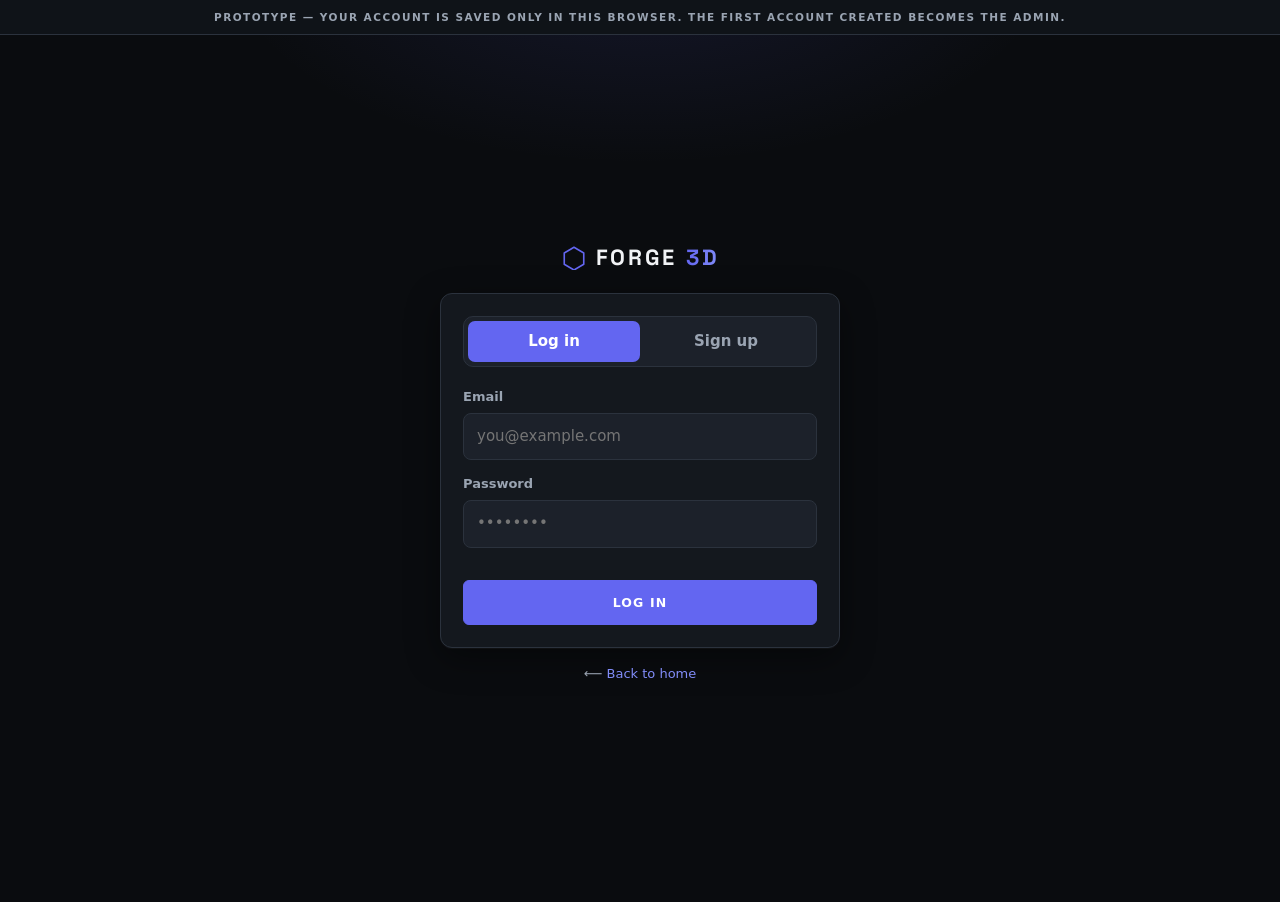
<file: admin.html>
<!DOCTYPE html>
<html lang="en">
<head>
<meta charset="UTF-8" />
<meta name="viewport" content="width=device-width, initial-scale=1.0, viewport-fit=cover" />
<title>Admin · Forge3D</title>
<meta name="theme-color" content="#0b0d10" />
<link rel="icon" href="data:image/svg+xml,%3Csvg xmlns='http://www.w3.org/2000/svg' viewBox='0 0 32 32'%3E%3Crect width='32' height='32' rx='7' fill='%230b0d10'/%3E%3Cpath d='M16 5 27 11.5v13L16 31 5 24.5v-13z' fill='none' stroke='%236366f1' stroke-width='2' stroke-linejoin='round'/%3E%3C/svg%3E" />
<link rel="stylesheet" href="forge-ui.css" />
<style>
  .page{padding:26px 0 60px}
  .head{display:flex;align-items:center;gap:14px;margin-bottom:22px;flex-wrap:wrap}
  .head h1{margin:0;font-size:24px}
  .head .spacer{flex:1}
  .section-title{font-size:13px;text-transform:uppercase;letter-spacing:.6px;color:var(--mut);margin:30px 0 12px;font-weight:700}
  .toolbar{display:flex;gap:10px;margin-bottom:12px;flex-wrap:wrap}
  .toolbar .input{max-width:280px}
  .chartcard{display:flex;gap:4px;align-items:flex-end;height:140px;padding:16px;background:var(--panel);border:1px solid var(--line);border-radius:var(--radius)}
  .bar{flex:1;background:linear-gradient(180deg,var(--accent),#3f44b8);border-radius:4px 4px 0 0;min-height:2px;position:relative}
  .bar span{position:absolute;top:-18px;left:50%;transform:translateX(-50%);font-size:10px;color:var(--mut)}
  .bar small{position:absolute;bottom:-18px;left:50%;transform:translateX(-50%);font-size:9.5px;color:var(--mut);white-space:nowrap}
  .empty{padding:40px;text-align:center;color:var(--mut)}
  .gate{min-height:80vh;display:flex;align-items:center;justify-content:center;text-align:center}
</style>
</head>
<body>
<div class="protobar">Prototype admin — reads users stored in <b>this browser</b>. With the cloud backend, this will show every signup across all devices.</div>

<nav class="nav"><div class="container">
  <a class="brand" href="index.html"><svg class="logo" viewBox="0 0 32 32"><path d="M16 4 28 11v14L16 32 4 25V11z" fill="none" stroke="#6366f1" stroke-width="2" stroke-linejoin="round"/></svg> FORGE<b>3D</b></a>
  <span class="badge admin">Admin</span>
  <div class="spacer"></div>
  <a class="navlink" href="Forge3D.html" style="margin-right:14px">Open app</a>
  <a class="btn sm ghost" href="#" id="logoutBtn">Log out</a>
</div></nav>

<div class="container page" id="app"></div>

<script src="forge-auth.js"></script>
<script>
const $ = s => document.querySelector(s);
const me = Forge.current();
const app = document.getElementById("app");
document.getElementById("logoutBtn").onclick=(e)=>{ e.preventDefault(); Forge.logout(); location.href="index.html"; };

/* ---- access guard ---- */
if(!me){ location.replace("auth.html"); }
else if(me.role!=="admin"){
  app.innerHTML='<div class="gate"><div><h1>Admins only</h1><p class="muted">Your account doesn\'t have admin access.</p><a class="btn primary" href="Forge3D.html">Back to the app</a></div></div>';
}else{
  app.innerHTML =
    '<div class="head"><h1>User administration</h1><div class="spacer"></div>'+
    '<span class="muted">Signed in as <b>'+esc(me.email)+'</b></span></div>'+
    '<div class="stats" id="stats"></div>'+
    '<div class="section-title">New sign-ups · last 14 days</div>'+
    '<div class="chartcard" id="chart"></div>'+
    '<div class="section-title">Users</div>'+
    '<div class="toolbar"><input class="input" id="search" placeholder="Search name or email…"><span class="spacer" style="flex:1"></span>'+
    '<button class="btn sm danger" id="wipe">Reset all prototype data</button></div>'+
    '<div class="card" style="padding:0;overflow:auto"><table class="table" id="tbl"></table></div>';
  $("#search").addEventListener("input", render);
  $("#wipe").addEventListener("click", ()=>{
    if(confirm("Delete ALL prototype users, sessions and events from this browser? This cannot be undone.")){
      localStorage.removeItem("forge3d_users"); localStorage.removeItem("forge3d_session"); localStorage.removeItem("forge3d_events");
      location.href="auth.html";
    }
  });
  render();
}

function esc(s){ return (s||"").replace(/[&<>"]/g,c=>({"&":"&amp;","<":"&lt;",">":"&gt;",'"':"&quot;"}[c])); }
function ago(t){ if(!t) return "—"; const d=Date.now()-t, m=60000,h=3600000,day=86400000;
  if(d<m) return "just now"; if(d<h) return Math.floor(d/m)+"m ago"; if(d<day) return Math.floor(d/h)+"h ago";
  if(d<day*30) return Math.floor(d/day)+"d ago"; return new Date(t).toLocaleDateString(); }
function dstr(t){ return new Date(t).toLocaleDateString(undefined,{month:"short",day:"numeric",year:"numeric"}); }

function render(){
  const users = Forge.load().slice().sort((a,b)=>b.createdAt-a.createdAt);
  const now=Date.now(), week=7*86400000;
  const active = users.filter(u=>now-(u.lastLogin||0)<week).length;
  const fresh  = users.filter(u=>now-(u.createdAt||0)<week).length;
  const logins = Forge.events().filter(e=>e.type==="login").length;
  const admins = users.filter(u=>u.role==="admin").length;

  $("#stats").innerHTML =
    tile("Total users", users.length, true)+
    tile("Active (7 days)", active)+
    tile("New this week", fresh)+
    tile("Total logins", logins)+
    tile("Admins", admins);

  // ---- 14-day signup chart ----
  const days=14, buckets=new Array(days).fill(0), labels=[];
  const today=new Date(); today.setHours(0,0,0,0);
  for(let i=0;i<days;i++){ const d=new Date(today); d.setDate(d.getDate()-(days-1-i));
    labels.push(d.getDate()+"/"+(d.getMonth()+1)); }
  users.forEach(u=>{ const d=new Date(u.createdAt); d.setHours(0,0,0,0);
    const idx=days-1-Math.round((today-d)/86400000); if(idx>=0&&idx<days) buckets[idx]++; });
  const max=Math.max(1,...buckets);
  $("#chart").innerHTML = buckets.map((v,i)=>
    '<div class="bar" style="height:'+(v/max*100)+'%;opacity:'+(v?1:.25)+'">'+
    (v?'<span>'+v+'</span>':'')+'<small>'+labels[i]+'</small></div>').join("");

  // ---- table ----
  const q=($("#search").value||"").toLowerCase().trim();
  const rows=users.filter(u=>!q || u.email.toLowerCase().includes(q) || (u.name||"").toLowerCase().includes(q));
  let html='<thead><tr><th>User</th><th>Role</th><th>Joined</th><th>Last seen</th><th>Logins</th><th>Status</th><th></th></tr></thead><tbody>';
  if(!rows.length) html+='<tr><td colspan="7"><div class="empty">No users yet — create one on the sign-up page.</div></td></tr>';
  rows.forEach(u=>{
    const meRow=u.id===me.id;
    html+='<tr>'+
      '<td><b>'+esc(u.name)+'</b>'+(meRow?' <span class="muted">(you)</span>':'')+'<br><span class="muted" style="font-size:12.5px">'+esc(u.email)+'</span></td>'+
      '<td>'+(u.role==="admin"?'<span class="badge admin">admin</span>':'<span class="badge">user</span>')+'</td>'+
      '<td class="muted">'+dstr(u.createdAt)+'</td>'+
      '<td class="muted">'+ago(u.lastLogin)+'</td>'+
      '<td class="mono">'+(u.logins||0)+'</td>'+
      '<td>'+(u.disabled?'<span class="badge off">disabled</span>':'<span class="badge active">active</span>')+'</td>'+
      '<td><div class="actions">'+
        btn("role","'"+u.id+"'", u.role==="admin"?"Revoke admin":"Make admin")+
        btn("toggle","'"+u.id+"'", u.disabled?"Enable":"Disable")+
        btn("pw","'"+u.id+"'","Reset PW")+
        '<button class="btn sm danger" data-act="del" data-id="'+u.id+'">Delete</button>'+
      '</div></td></tr>';
  });
  html+='</tbody>';
  $("#tbl").innerHTML=html;
  $("#tbl").querySelectorAll("button[data-act]").forEach(b=>b.onclick=()=>action(b.dataset.act,b.dataset.id));
}
function tile(k,v,acc){ return '<div class="stat"><div class="k">'+k+'</div><div class="v'+(acc?' accent':'')+'">'+v+'</div></div>'; }
function btn(act,id,label){ return '<button class="btn sm" data-act="'+act+'" data-id='+id+'>'+label+'</button>'; }

function action(act,id){
  const users=Forge.load(), u=users.find(x=>x.id===id); if(!u) return;
  const admins=users.filter(x=>x.role==="admin").length;
  if(act==="role"){
    if(u.role==="admin" && admins<=1){ toast("Can't remove the last admin.","err"); return; }
    Forge.update(id,{role:u.role==="admin"?"user":"admin"}); toast("Role updated","good");
  }
  if(act==="toggle"){
    if(u.id===me.id){ toast("You can't disable your own account.","err"); return; }
    Forge.update(id,{disabled:!u.disabled}); toast(u.disabled?"User enabled":"User disabled","good");
  }
  if(act==="pw"){
    const pw=prompt("Set a new password for "+u.email+" (min 6 chars):"); if(pw===null) return;
    if(pw.length<6){ toast("Password too short","err"); return; }
    Forge.setPassword(id,pw).then(()=>toast("Password reset","good"));
  }
  if(act==="del"){
    if(u.id===me.id){ toast("You can't delete your own account.","err"); return; }
    if(u.role==="admin" && admins<=1){ toast("Can't delete the last admin.","err"); return; }
    if(!confirm("Delete "+u.email+"? This cannot be undone.")) return;
    Forge.remove(id); toast("User deleted","good");
  }
  render();
}
</script>
</body>
</html>
</file>
<file: forge-ui.css>
@import url('https://fonts.googleapis.com/css2?family=Space+Grotesk:wght@400;500;600;700&family=Space+Mono:wght@400;700&display=swap');
/* ============================================================================
   Forge3D — shared UI / design system (premium dark theme · Venturi-inspired)
   ========================================================================== */
:root{
  --bg:#0a0c0f; --bg2:#0f1318; --panel:#14181e; --panel2:#1c212a; --line:#2b323d; --line2:#39424f;
  --txt:#f1f3f6; --mut:#9aa4b2; --accent:#6366f1; --accent2:#818cf8;
  --ok:#3ddc97; --danger:#ff5470; --sel:#2dd4ff; --warn:#ffd23f;
  --radius:12px; --maxw:1200px; --display:"Space Grotesk",ui-sans-serif,system-ui,"Segoe UI",Roboto,sans-serif;
  --mono:"Space Mono",ui-monospace,"SFMono-Regular",Menlo,Consolas,monospace;
  --elev:0 1px 0 rgba(255,255,255,.03),0 10px 34px rgba(0,0,0,.42);
  color-scheme:dark;
}
option,optgroup{background:var(--panel2);color:var(--txt)}
*{box-sizing:border-box}
html,body{margin:0;background:var(--bg);color:var(--txt);
  font:15px/1.55 ui-sans-serif,system-ui,"Segoe UI",Roboto,Helvetica,Arial;-webkit-font-smoothing:antialiased}
a{color:var(--accent2);text-decoration:none}
a:hover{color:var(--accent)}
h1,h2,h3,h4{margin:0 0 .4em;line-height:1.15;font-weight:700;letter-spacing:-.01em;font-family:var(--display)}
p{margin:0 0 1em;color:#c4cdd8}
img{max-width:100%}
.container{max-width:var(--maxw);margin:0 auto;padding:0 22px}
.muted{color:var(--mut)}
.center{text-align:center}
.mono{font-family:var(--mono);font-variant-numeric:tabular-nums}

/* nav */
.nav{position:sticky;top:0;z-index:30;background:rgba(11,13,16,.82);backdrop-filter:blur(10px);
  border-bottom:1px solid var(--line)}
.nav .container{display:flex;align-items:center;gap:18px;height:62px}
.brand{display:flex;align-items:center;gap:9px;font-family:var(--display);font-weight:700;font-size:17px;letter-spacing:.12em;text-transform:uppercase;color:var(--txt)}
.brand .logo{width:26px;height:26px}
.brand b{background:linear-gradient(90deg,var(--accent),var(--accent2));-webkit-background-clip:text;background-clip:text;color:transparent}
.nav .spacer{flex:1}
.nav a.navlink{color:var(--mut);font-weight:600;font-size:12px;text-transform:uppercase;letter-spacing:.13em}
.nav a.navlink:hover{color:var(--txt)}

/* buttons */
.btn{display:inline-flex;align-items:center;justify-content:center;gap:8px;cursor:pointer;
  border:1px solid rgba(255,255,255,.16);background:transparent;color:var(--txt);
  padding:12px 20px;border-radius:6px;font:inherit;font-weight:600;font-size:12.5px;
  text-transform:uppercase;letter-spacing:.09em;white-space:nowrap;
  transition:border-color .14s,background .14s,filter .14s,transform .06s}
.btn:hover{border-color:var(--txt);background:rgba(255,255,255,.04)}
.btn:active{transform:translateY(1px)}
.btn.primary{background:var(--accent);border:1px solid var(--accent);color:#ffffff}
.btn.primary:hover{background:var(--accent2);border-color:var(--accent2);filter:none}
.btn.ghost{background:transparent;border-color:transparent}
.btn.danger{color:var(--danger);border-color:#3a2730}
.btn.danger:hover{background:rgba(255,84,112,.12);border-color:var(--danger)}
.btn.sm{padding:9px 14px;font-size:11px;border-radius:6px}
.btn.block{width:100%}
.btn:disabled{opacity:.5;cursor:not-allowed}
:focus-visible{outline:2px solid var(--accent);outline-offset:2px}

/* cards / panels */
.card{background:var(--panel);border:1px solid var(--line);border-radius:var(--radius);padding:22px;box-shadow:var(--elev)}
.surface{background:linear-gradient(180deg,#12161b,#0d1014)}

/* forms */
.field{margin-bottom:14px}
.field label{display:block;font-size:13px;color:var(--mut);margin-bottom:6px;font-weight:600}
.input{width:100%;background:var(--panel2);border:1px solid var(--line);border-radius:8px;
  padding:11px 13px;color:var(--txt);font:inherit;outline:none}
.input:focus{border-color:var(--accent)}
.formnote{font-size:12.5px;color:var(--mut)}
.err{color:var(--danger);font-size:13px;min-height:18px;margin:4px 0 0}
.ok{color:var(--ok)}

/* badges */
.badge{display:inline-block;padding:2px 9px;border-radius:20px;font-size:11.5px;font-weight:700;border:1px solid var(--line);color:var(--mut)}
.badge.admin{color:var(--accent2);border-color:#34386b;background:rgba(99,102,241,.1)}
.badge.active{color:var(--ok);border-color:#1f4a38;background:rgba(61,220,151,.1)}
.badge.off{color:var(--danger);border-color:#4a1f2b;background:rgba(255,84,112,.1)}

/* table */
.table{width:100%;border-collapse:collapse;font-size:14px}
.table th{text-align:left;color:var(--mut);font-size:11.5px;text-transform:uppercase;letter-spacing:.6px;
  padding:10px 12px;border-bottom:1px solid var(--line);font-weight:700}
.table td{padding:11px 12px;border-bottom:1px solid var(--line);vertical-align:middle}
.table tr:hover td{background:var(--panel2)}
.table .actions{display:flex;gap:6px;flex-wrap:wrap;justify-content:flex-end}

/* stat tiles */
.stats{display:grid;grid-template-columns:repeat(auto-fit,minmax(170px,1fr));gap:14px}
.stat{background:var(--panel);border:1px solid var(--line);border-radius:var(--radius);padding:18px}
.stat .k{font-size:12px;color:var(--mut);text-transform:uppercase;letter-spacing:.6px}
.stat .v{font-family:var(--mono);font-size:28px;font-weight:700;margin-top:6px;font-variant-numeric:tabular-nums;letter-spacing:-.01em}
.stat .v.accent{color:var(--accent2)}

/* toast */
#toast{position:fixed;bottom:22px;left:50%;transform:translateX(-50%) translateY(20px);
  background:var(--panel2);border:1px solid var(--line);padding:11px 18px;border-radius:10px;
  opacity:0;pointer-events:none;transition:.25s;z-index:90;box-shadow:0 10px 34px rgba(0,0,0,.5);font-weight:600}
#toast.show{opacity:1;transform:translateX(-50%) translateY(0)}
#toast.err{border-color:var(--danger)} #toast.good{border-color:var(--ok)}

/* prototype banner */
.protobar{background:var(--bg2);border-bottom:1px solid var(--line);color:var(--mut);
  font-size:10.5px;text-align:center;padding:9px 12px;font-weight:600;text-transform:uppercase;letter-spacing:.14em}

/* footer */
.footer{border-top:1px solid var(--line);margin-top:60px;padding:30px 0;color:var(--mut);font-size:13px}
.footer .container{display:flex;gap:18px;flex-wrap:wrap;align-items:center}
</file>
